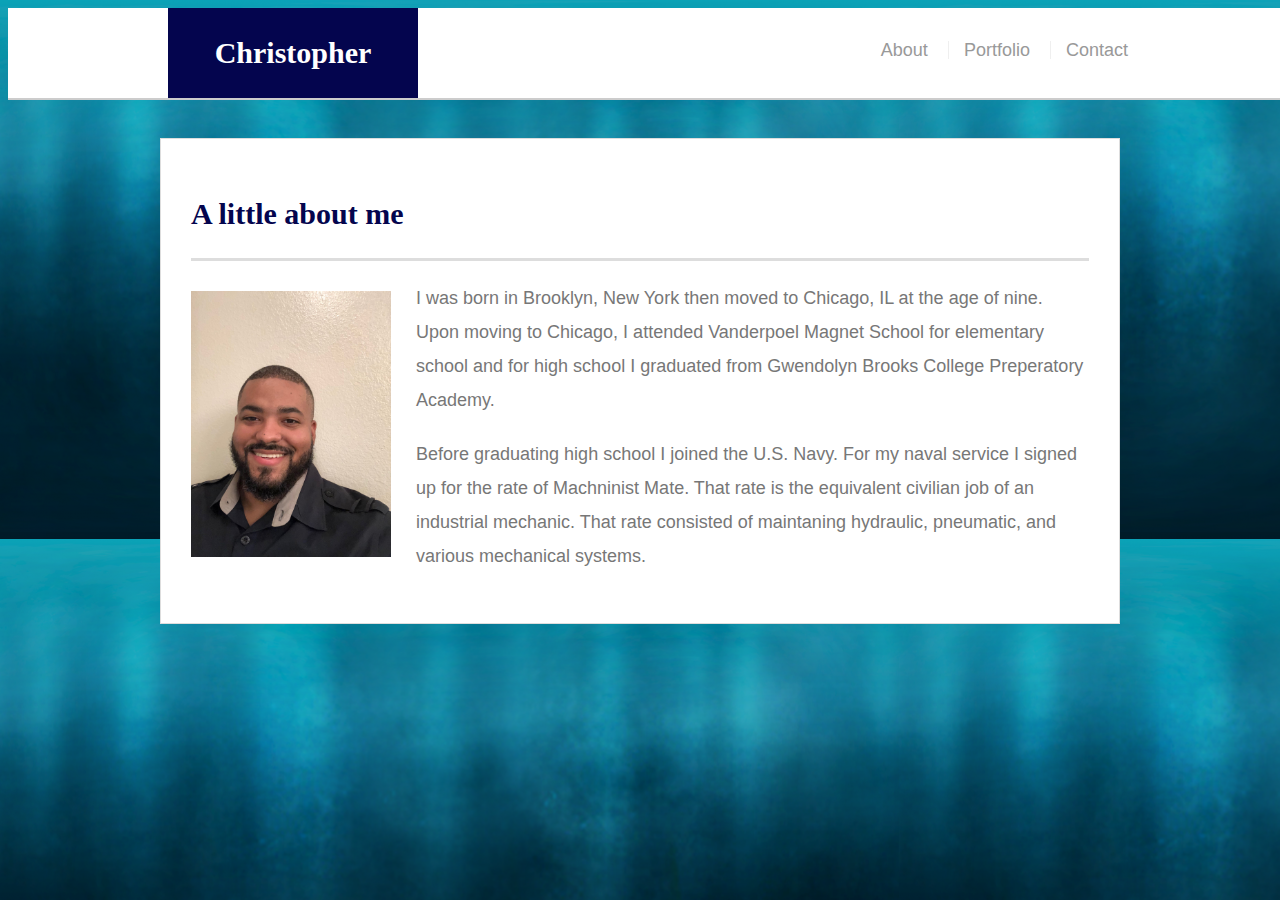
<file: index.html>
<!doctype html>
<html lang="en-us">

<head>
  <meta charset="UTF-8">
  <title>Portfolio of Christopher Quinones</title>
  <link rel="stylesheet" type="text/css" href="assets/css/style.css">
</head>

<body>

  <header id="masthead">
    <div class="container">
      <a href="index.html" id="logo">Christopher Quinones</a>
      <nav>
        <a href="index.html">About</a>
        <a href="portfolio.html">Portfolio</a>
        <a href="contact.html">Contact</a>
      </nav>
    </div>
  </header>

  <div id="main-container" class="container">
    <section class="main-section">
      <h1>A little about me</h1>

      <img src="assets/images/cq1.jpg" class="auth-image" alt="Christopher Quinones">

      <p>I was born in Brooklyn, New York then moved to Chicago, IL at the age of nine. Upon moving to Chicago, I attended Vanderpoel Magnet School for elementary school and for high school I graduated from Gwendolyn Brooks College Preperatory Academy.</p>

      <p>Before graduating high school I joined the U.S. Navy. For my naval service I signed up for the rate of Machninist Mate. That rate is the equivalent civilian job of an industrial mechanic. That rate consisted of maintaning hydraulic, pneumatic, and various mechanical systems.</p>

      <p></p>

    </section>

  </div>

</body>

</html>
</file>
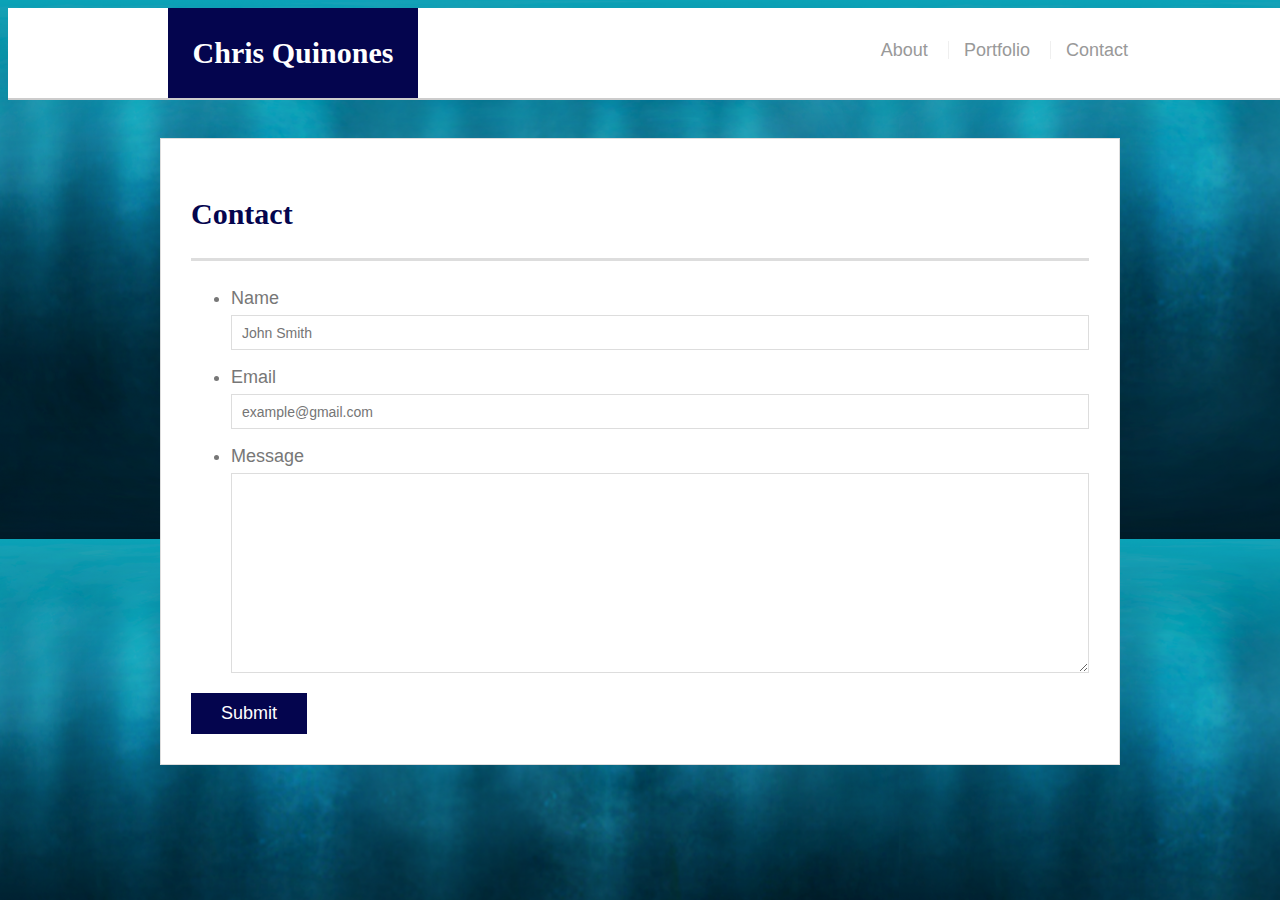
<file: contact.html>
<!doctype html>
<html lang="en-us">

<head>
  <meta charset="UTF-8">
  <title>Contact | Your Name</title>
  <link rel="stylesheet" type="text/css" href="assets/css/style.css">
</head>

<body>

  <header id="masthead">
    <div class="container">
      <a href="index.html" id="logo">Chris Quinones</a>
      <nav>
        <a href="index.html">About</a>
        <a href="portfolio.html">Portfolio</a>
        <a href="contact.html">Contact</a>
      </nav>
    </div>
  </header>

  <div id="main-container" class="container">
    <section class="main-section">
      <h1>Contact</h1>

      <form id="contact-form">
        <ul>
          <li>
            <label for="name">Name</label>
            <input type="text" id="name" name="name" placeholder="John Smith" required="required">
          </li>
          <li>
            <label for="email">Email</label>
            <input type="email" id="email" name="email" placeholder="example@gmail.com" required="required">
          </li>
          <li>
            <label for="message">Message</label>
            <textarea id="message" name="message" required="required"></textarea>
          </li>
        </ul>
        <input type="submit">
      </form>

    </section>

  </div>

</body>

</html>
</file>
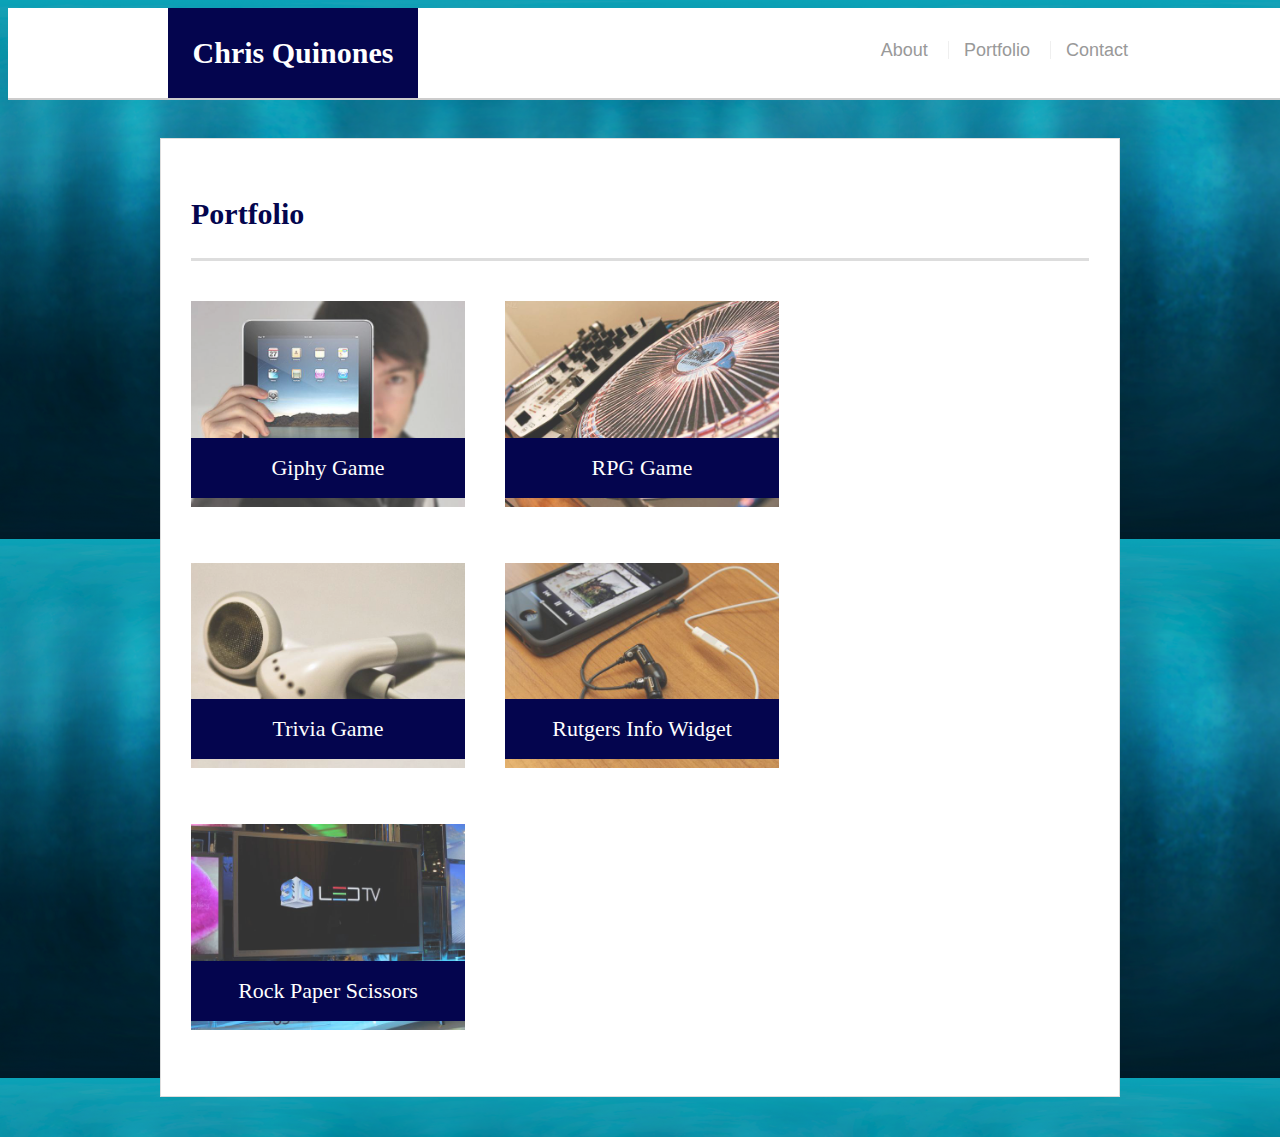
<file: portfolio.html>
<!doctype html>
<html lang="en-us">

<head>
  <meta charset="UTF-8">
  <title>Portfolio | Christopher Quinones</title>
  <link rel="stylesheet" type="text/css" href="assets/css/style.css">
</head>

<body>

  <header id="masthead">
    <div class="container">
      <a href="index.html" id="logo">Chris Quinones</a>
      <nav>
        <a href="index.html">About</a>
        <a href="portfolio.html">Portfolio</a>
        <a href="contact.html">Contact</a>
      </nav>
    </div>
  </header>

  <div id="main-container" class="container">
    <section class="main-section">
      <h1>Portfolio</h1>

      <div class="work">
        <a href = "https://caq204.github.io/Giphy-CQ/" target="_blank">
        <img src="assets/images/technics-q-c-640-480-1.jpg" alt="Giphy Game">
        <h3>Giphy Game</h3></a>
      </div>
      <div class="work">
        <img src="assets/images/technics-q-c-640-480-2.jpg" alt="RPG Game">
        <h3>RPG Game</h3>
      </div>
      <div class="work">
        <img src="assets/images/technics-q-c-640-480-5.jpg" alt="Trivia Game">

        <h3>Trivia Game</h3>
      </div>
      <div class="work">
        <img src="assets/images/technics-q-c-640-480-7.jpg" alt="Rutgers Info Widget">

        <h3>Rutgers Info Widget</h3>
      </div>
      <div class="work">
        <img src="assets/images/technics-q-c-640-480-9.jpg" alt="Rock Paper Scissors">

        <h3>Rock Paper Scissors</h3>
      </div>

    </section>

  </div>

</body>

</html>
</file>
<file: assets/css/style.css>
body {
  font-family: Arial, "Helvetica Neue", Helvetica, sans-serif;
  font-size: 18px;
  line-height: 34px;
  color: #777777;
  background: url("../images/water_seamless.png");
}

* {
  box-sizing: border-box;
}

/* general */

.container {
  width: 100%;
  max-width: 960px;
  margin: 0 auto;
  clear: both;
}

h1,
h2,
h3,
p {
  margin-bottom: 20px;
}

p:last-child {
  margin-bottom: 0;
}

h1,
h2,
h3 {
  font-family: Georgia, Times, "Times New Roman", serif;
  font-weight: 700;
  color: #04054e;
}

h1 {
  padding-bottom: 20px;
  font-size: 30px;
  line-height: 49px;
  border-bottom: 3px solid #dddddd;
}

h2,
h3 {
  font-size: 22px;
}

/* header */

#masthead {
  position: fixed;
  z-index: 99;
  width: 100%;
  margin: 0 0 30px;
  overflow: auto;
  color: #ffffff;
  background: #ffffff;
  border-bottom: 2px solid #cccccc;
}

#logo {
  float: left;
  width: 250px;
  height: 90px;
  font-family: Georgia, Times, "Times New Roman", serif;
  font-size: 30px;
  font-weight: 700;
  line-height: 90px;
  color: #ffffff;
  text-align: center;
  text-decoration: none;
  background:#04054e;
}

nav {
  float: right;
  margin-top: 25px;
}

nav a {
  display: inline-block;
  padding-left: 15px;
  margin-left: 15px;
  line-height: 18px;
  color: #999;
  text-decoration: none;
  border-left: 1px solid #efefef;
}

nav a:first-child {
  border-left: 0 none;
}

/* footer */

footer {
  padding: 30px 0;
  clear: both;
  font-size: 12px;
  color: #ffffff;
  color: #cccccc;
  text-align: center;
  background: #666666;
  border-top: 8px solid #4aaaa5;
  height: 50px;
}

h3, h2 {
  padding-bottom: 20px;
  margin-bottom: 15px;
  line-height: 22px;
  border-bottom: 2px solid #eeeeee;
}

/* main */

#main-container {
  padding-top: 130px;
  min-height: calc(100vh - 70px);
}

.main-section {
  float: left;
  width: 100%;
  max-width: 960px;
  padding: 30px;
  margin: 0 0 40px;
  background: #ffffff;
  border: 1px solid #dddddd;
}

/* portfolio page */

.work {
  position: relative;
  float: left;
  width: 274px;
  margin: 20px 0 25px;
  overflow: auto;
}

.work:nth-child(even) {
  margin-right: 40px;
}

.work img {
  width: 100%;
  border: 0 none;
  opacity: 0.8;
}

.work h3 {
  position: absolute;
  bottom: 20px;
  width: 100%;
  padding: 15px;
  margin-bottom: 0;
  font-weight: 300;
  line-height: 30px;
  color: #ffffff;
  text-align: center;
  background:  #04054e;
  border-bottom: 0;
}

.auth-image {
  float: left;
  width: 200px;
  height: auto;
  margin-top: 10px;
  margin-right: 25px;
}

/* contact page */

#contact-form ul {
  margin-bottom: 20px;
}

#contact-form li {
  margin-bottom: 10px;
}

label,
input[type=text],
input[type=email],
textarea {
  display: block;
  width: 100%;
}

input[type=text],
input[type=email],
textarea {
  height: 35px;
  padding: 0 10px;
  font-size: 14px;
  border: 1px solid #dddddd;
}

textarea {
  height: 200px;
}

input[type=submit] {
  padding: 10px 30px;
  font-size: 18px;
  color: #ffffff;
  cursor: pointer;
  background:  #04054e;
  border: 0 none;
}
</file>
